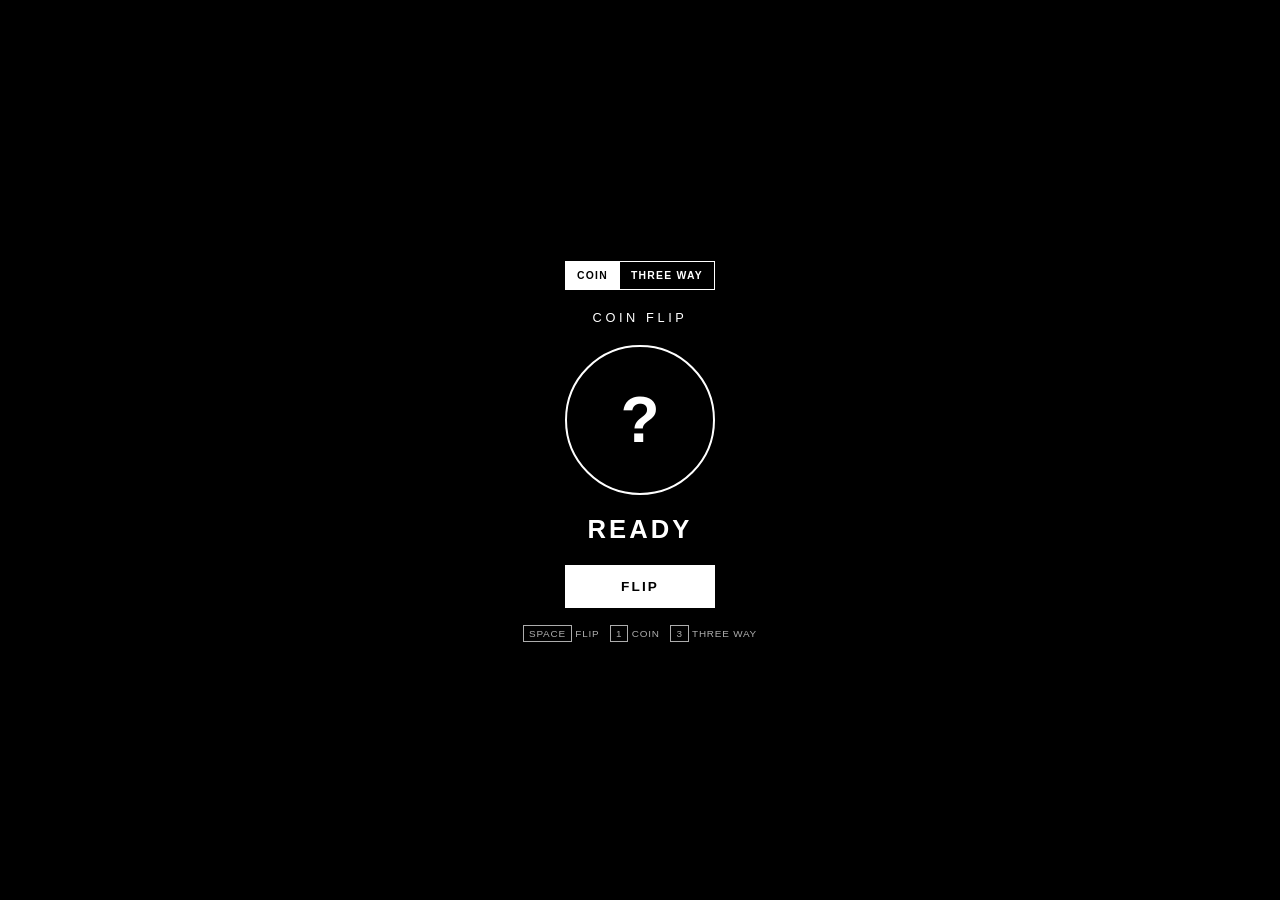
<file: index.html>
<!doctype html>
<html lang="en">
<head>
  <meta charset="utf-8">
  <meta name="viewport" content="width=device-width, initial-scale=1">
  <meta name="theme-color" content="#000000">
  <meta name="description" content="A minimal cryptographically secure digital coin flip.">
  <title>Coin Flip</title>
  <link rel="stylesheet" href="styles.css">
</head>
<body>
  <main>
    <nav class="mode-nav" aria-label="Random picker mode">
      <a class="active" href="./" aria-current="page">COIN</a>
      <a href="three-way.html">THREE WAY</a>
    </nav>

    <h1>COIN FLIP</h1>

    <div id="coin" class="coin" aria-hidden="true">?</div>

    <p id="result" class="result" aria-live="polite">READY</p>

    <button id="flipButton" type="button">FLIP</button>

    <p class="shortcuts"><kbd>SPACE</kbd> FLIP&nbsp;&nbsp; <kbd>1</kbd> COIN&nbsp;&nbsp; <kbd>3</kbd> THREE WAY</p>
  </main>

  <noscript>JavaScript is required.</noscript>
  <script src="app.js" defer></script>
  <script src="oneko.js" defer></script>
</body>
</html>
</file>
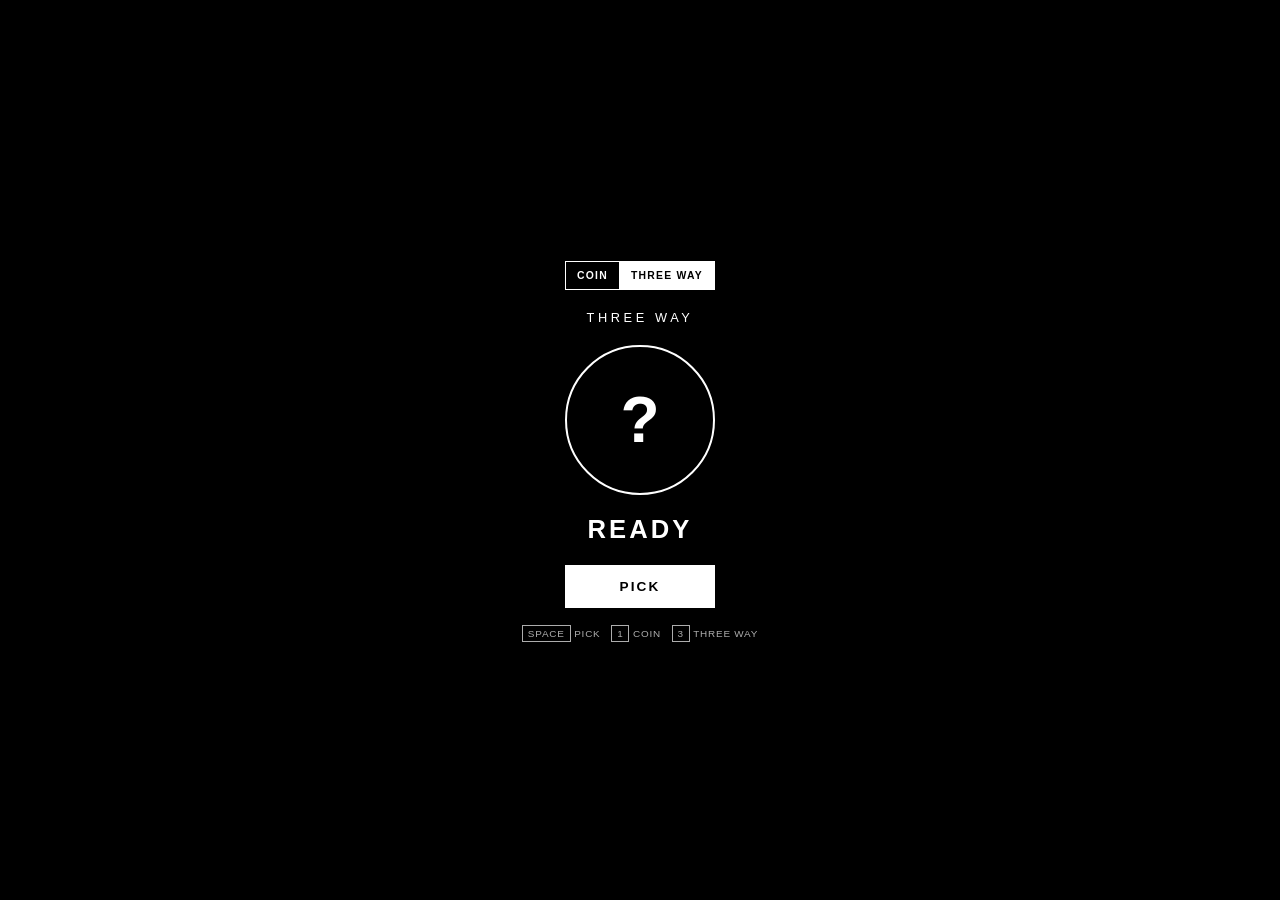
<file: three-way.html>
<!doctype html>
<html lang="en">
<head>
  <meta charset="utf-8">
  <meta name="viewport" content="width=device-width, initial-scale=1">
  <meta name="theme-color" content="#000000">
  <meta name="description" content="A minimal cryptographically secure three-way random picker.">
  <title>Three Way</title>
  <link rel="stylesheet" href="styles.css">
</head>
<body>
  <main>
    <nav class="mode-nav" aria-label="Random picker mode">
      <a href="./">COIN</a>
      <a class="active" href="three-way.html" aria-current="page">THREE WAY</a>
    </nav>

    <h1>THREE WAY</h1>

    <div id="picker" class="coin" aria-hidden="true">?</div>

    <p id="result" class="result" aria-live="polite">READY</p>

    <button id="pickButton" type="button">PICK</button>

    <p class="shortcuts"><kbd>SPACE</kbd> PICK&nbsp;&nbsp; <kbd>1</kbd> COIN&nbsp;&nbsp; <kbd>3</kbd> THREE WAY</p>
  </main>

  <noscript>JavaScript is required.</noscript>
  <script src="three-way.js" defer></script>
  <script src="oneko.js" defer></script>
</body>
</html>
</file>
<file: styles.css>
* {
  box-sizing: border-box;
}

:root {
  color-scheme: dark;
  font-family: Arial, Helvetica, sans-serif;
}

html,
body {
  min-width: 320px;
  min-height: 100%;
  margin: 0;
  background: #000;
  color: #fff;
}

body {
  min-height: 100vh;
  display: grid;
  place-items: center;
  overflow: hidden;
}

main {
  width: min(100% - 40px, 360px);
  display: grid;
  justify-items: center;
  gap: 20px;
  text-align: center;
}

.mode-nav {
  display: flex;
  border: 1px solid #fff;
}

.mode-nav a {
  padding: 8px 11px;
  color: #fff;
  font-size: 0.65rem;
  font-weight: 700;
  letter-spacing: 0.12em;
  text-decoration: none;
}

.mode-nav a + a {
  border-left: 1px solid #fff;
}

.mode-nav a.active,
.mode-nav a:hover,
.mode-nav a:focus-visible {
  background: #fff;
  color: #000;
}

h1,
p {
  margin: 0;
}

h1 {
  font-size: 0.8rem;
  font-weight: 400;
  letter-spacing: 0.28em;
}

.coin {
  width: 150px;
  height: 150px;
  display: grid;
  place-items: center;
  border: 2px solid #fff;
  border-radius: 50%;
  background: #000;
  color: #fff;
  font-size: 4rem;
  font-weight: 700;
  line-height: 1;
  transform-style: preserve-3d;
  will-change: transform;
}

.coin.flip-heads {
  animation: flip-heads 300ms cubic-bezier(0.18, 0.8, 0.28, 1);
}

.coin.flip-tails {
  animation: flip-tails 300ms cubic-bezier(0.18, 0.8, 0.28, 1);
}

.coin.picking {
  animation: pick-three 300ms cubic-bezier(0.18, 0.8, 0.28, 1);
}

.result {
  min-height: 1.2em;
  font-size: 1.6rem;
  font-weight: 700;
  letter-spacing: 0.12em;
}

.shortcuts {
  font-size: 0.62rem;
  letter-spacing: 0.08em;
  opacity: 0.68;
}

kbd {
  padding: 2px 5px;
  border: 1px solid #fff;
  font: inherit;
}

button {
  min-width: 150px;
  padding: 13px 24px;
  border: 1px solid #fff;
  border-radius: 0;
  background: #fff;
  color: #000;
  font: inherit;
  font-size: 0.85rem;
  font-weight: 700;
  letter-spacing: 0.16em;
  cursor: pointer;
  transition: transform 80ms ease, background 80ms ease, color 80ms ease;
}

button:hover:not(:disabled),
button:focus-visible {
  background: #000;
  color: #fff;
}

button:active:not(:disabled) {
  transform: scale(0.96);
}

button:focus-visible,
.mode-nav a:focus-visible {
  outline: 2px solid #fff;
  outline-offset: 4px;
}

button:disabled {
  cursor: not-allowed;
  opacity: 0.45;
}

noscript {
  position: fixed;
  bottom: 20px;
  font-size: 0.75rem;
}

@keyframes flip-heads {
  0% { transform: translateY(0) rotateY(0deg) scale(1); }
  42% { transform: translateY(-22px) rotateY(540deg) scale(0.9); }
  76% { transform: translateY(3px) rotateY(900deg) scale(1.06, 0.92); }
  100% { transform: translateY(0) rotateY(1080deg) scale(1); }
}

@keyframes flip-tails {
  0% { transform: translateY(0) rotateY(0deg) scale(1); }
  42% { transform: translateY(-22px) rotateY(-630deg) scale(0.9); }
  76% { transform: translateY(3px) rotateY(-990deg) scale(1.06, 0.92); }
  100% { transform: translateY(0) rotateY(-1260deg) scale(1); }
}

@keyframes pick-three {
  0% { transform: translateY(0) rotateZ(0deg) scale(1); }
  35% { transform: translateY(-18px) rotateZ(-12deg) scale(0.9); }
  70% { transform: translateY(3px) rotateZ(9deg) scale(1.07, 0.93); }
  100% { transform: translateY(0) rotateZ(0deg) scale(1); }
}

@media (prefers-reduced-motion: reduce) {
  .coin.flip-heads,
  .coin.flip-tails,
  .coin.picking {
    animation: none;
  }
}
</file>
